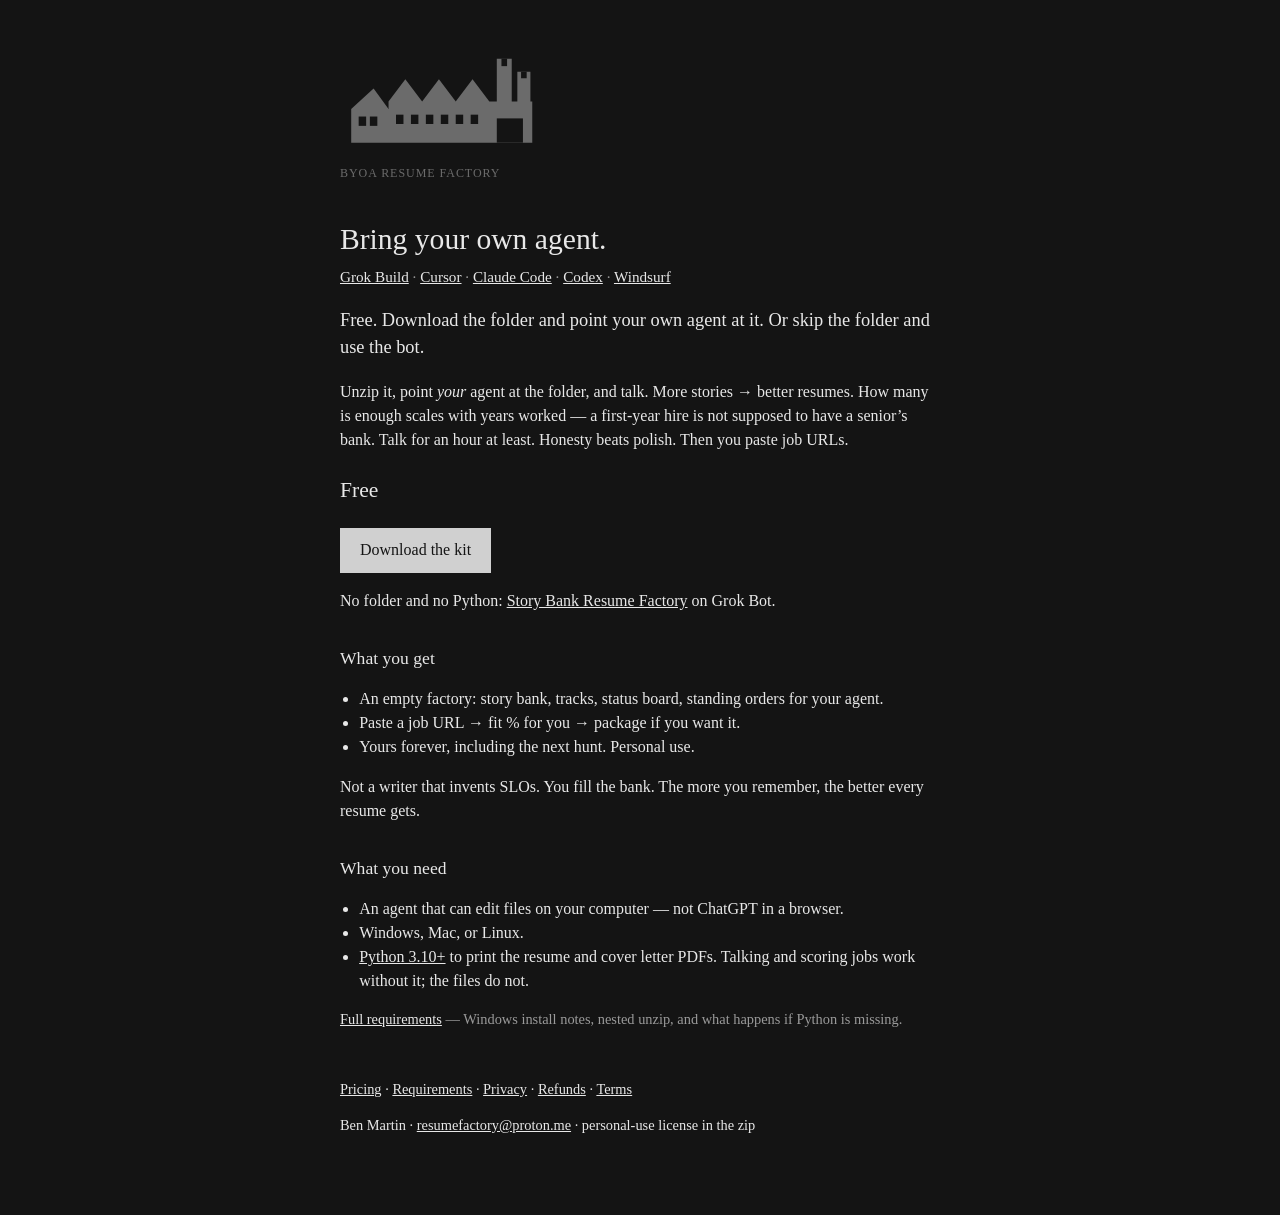
<file: site/index.html>
<!DOCTYPE html>
<html lang="en">
<head>
  <meta charset="utf-8">
  <meta name="viewport" content="width=device-width, initial-scale=1">
  <title>BYOA Resume Factory</title>
  <meta name="description" content="Free. Download the folder for your own agent, or use Story Bank Resume Factory on Grok Bot.">
  <link rel="icon" href="favicon.svg" type="image/svg+xml">
  <link rel="stylesheet" href="style.css">
</head>
<body>
  <header>
    <svg class="mark" viewBox="0 0 240 120" aria-hidden="true">
      <!-- Side-on mill: office + sawtooth hall + two stacks. Holes = stencil cutouts. -->
      <path fill="#6b6b6b" d="
        M12 110 V74 L36 52 L52 74 V66
        L70 42 L88 66 L106 42 L124 66 L142 42 L160 66
        H206 V110 H12 Z
        M168 66 V20 H184 V66 H168 Z
        M190 66 V34 H204 V66 H190 Z"/>
      <!-- office windows -->
      <rect x="20" y="82" width="8" height="10" fill="#141414"/>
      <rect x="32" y="82" width="8" height="10" fill="#141414"/>
      <!-- hall window grid -->
      <rect x="60" y="80" width="8" height="10" fill="#141414"/>
      <rect x="76" y="80" width="8" height="10" fill="#141414"/>
      <rect x="92" y="80" width="8" height="10" fill="#141414"/>
      <rect x="108" y="80" width="8" height="10" fill="#141414"/>
      <rect x="124" y="80" width="8" height="10" fill="#141414"/>
      <rect x="140" y="80" width="8" height="10" fill="#141414"/>
      <!-- loading door -->
      <rect x="168" y="84" width="28" height="26" fill="#141414"/>
      <!-- stack flues -->
      <rect x="173" y="20" width="6" height="8" fill="#141414"/>
      <rect x="194" y="34" width="6" height="7" fill="#141414"/>
    </svg>
    <p class="brand">BYOA Resume Factory</p>
  </header>

  <main>
    <h1>Bring your own agent.</h1>
    <p class="agents">
      <a href="https://x.ai/build">Grok Build</a>
      · <a href="https://cursor.com">Cursor</a>
      · <a href="https://code.claude.com">Claude Code</a>
      · <a href="https://chatgpt.com/codex">Codex</a>
      · <a href="https://windsurf.com">Windsurf</a>
    </p>
    <p class="lede">Free. Download the folder and point your own agent at it. Or skip the folder and use the bot.</p>
    <p>Unzip it, point <em>your</em> agent at the folder, and talk. More stories → better resumes. How many is enough scales with years worked — a first-year hire is not supposed to have a senior’s bank. Talk for an hour at least. Honesty beats polish. Then you paste job URLs.</p>
    <p class="price">Free</p>
    <p>
      <a class="buy-link" href="/kit/BYOA-Resume-Factory.zip" download="BYOA-Resume-Factory.zip">Download the kit</a>
    </p>
    <p>No folder and no Python: <a href="https://x.ai/bot/ZvGhPg4HFYSG61rMsAIAy">Story Bank Resume Factory</a> on Grok Bot.</p>

    <h2>What you get</h2>
    <ul>
      <li>An empty factory: story bank, tracks, status board, standing orders for your agent.</li>
      <li>Paste a job URL → fit % for you → package if you want it.</li>
      <li>Yours forever, including the next hunt. Personal use.</li>
    </ul>
    <p>Not a writer that invents SLOs. You fill the bank. The more you remember, the better every resume gets.</p>

    <h2>What you need</h2>
    <ul>
      <li>An agent that can edit files on your computer — not ChatGPT in a browser.</li>
      <li>Windows, Mac, or Linux.</li>
      <li><a href="https://www.python.org/downloads/">Python 3.10+</a> to print the resume and cover letter PDFs. Talking and scoring jobs work without it; the files do not.</li>
    </ul>
    <p class="fine"><a href="requirements.html">Full requirements</a> — Windows install notes, nested unzip, and what happens if Python is missing.</p>
  </main>

  <footer>
    <p><a href="pricing.html">Pricing</a> · <a href="requirements.html">Requirements</a> · <a href="privacy.html">Privacy</a> · <a href="refund.html">Refunds</a> · <a href="terms.html">Terms</a></p>
    <p>Ben Martin · <a href="mailto:resumefactory@proton.me">resumefactory@proton.me</a> · personal-use license in the zip</p>
  </footer>

</body>
</html>
</file>
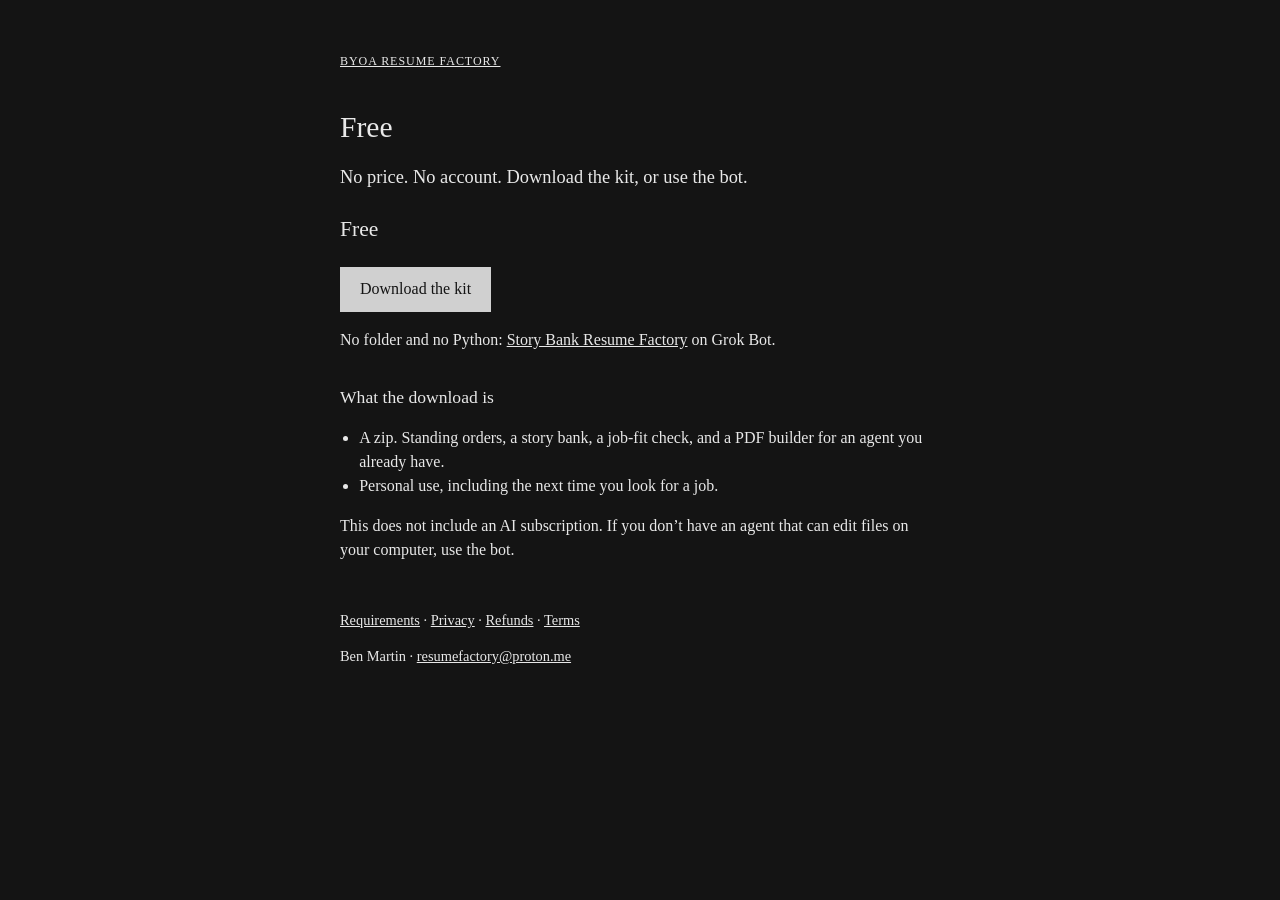
<file: site/pricing.html>
<!DOCTYPE html>
<html lang="en">
<head>
  <meta charset="utf-8">
  <meta name="viewport" content="width=device-width, initial-scale=1">
  <title>Free — BYOA Resume Factory</title>
  <meta name="description" content="Free. Download the kit, or use Story Bank Resume Factory on Grok Bot.">
  <link rel="icon" href="favicon.svg" type="image/svg+xml">
  <link rel="stylesheet" href="style.css">
</head>
<body>
  <p class="brand"><a href="/">BYOA Resume Factory</a></p>
  <h1>Free</h1>
  <p class="lede">No price. No account. Download the kit, or use the bot.</p>

  <p class="price">Free</p>
  <p>
    <a class="buy-link" href="/kit/BYOA-Resume-Factory.zip" download="BYOA-Resume-Factory.zip">Download the kit</a>
  </p>
  <p>No folder and no Python: <a href="https://x.ai/bot/ZvGhPg4HFYSG61rMsAIAy">Story Bank Resume Factory</a> on Grok Bot.</p>

  <h2>What the download is</h2>
  <ul>
    <li>A zip. Standing orders, a story bank, a job-fit check, and a PDF builder for an agent you already have.</li>
    <li>Personal use, including the next time you look for a job.</li>
  </ul>
  <p>This does not include an AI subscription. If you don’t have an agent that can edit files on your computer, use the bot.</p>

  <footer>
    <p><a href="requirements.html">Requirements</a> · <a href="privacy.html">Privacy</a> · <a href="refund.html">Refunds</a> · <a href="terms.html">Terms</a></p>
    <p>Ben Martin · <a href="mailto:resumefactory@proton.me">resumefactory@proton.me</a></p>
  </footer>

</body>
</html>
</file>
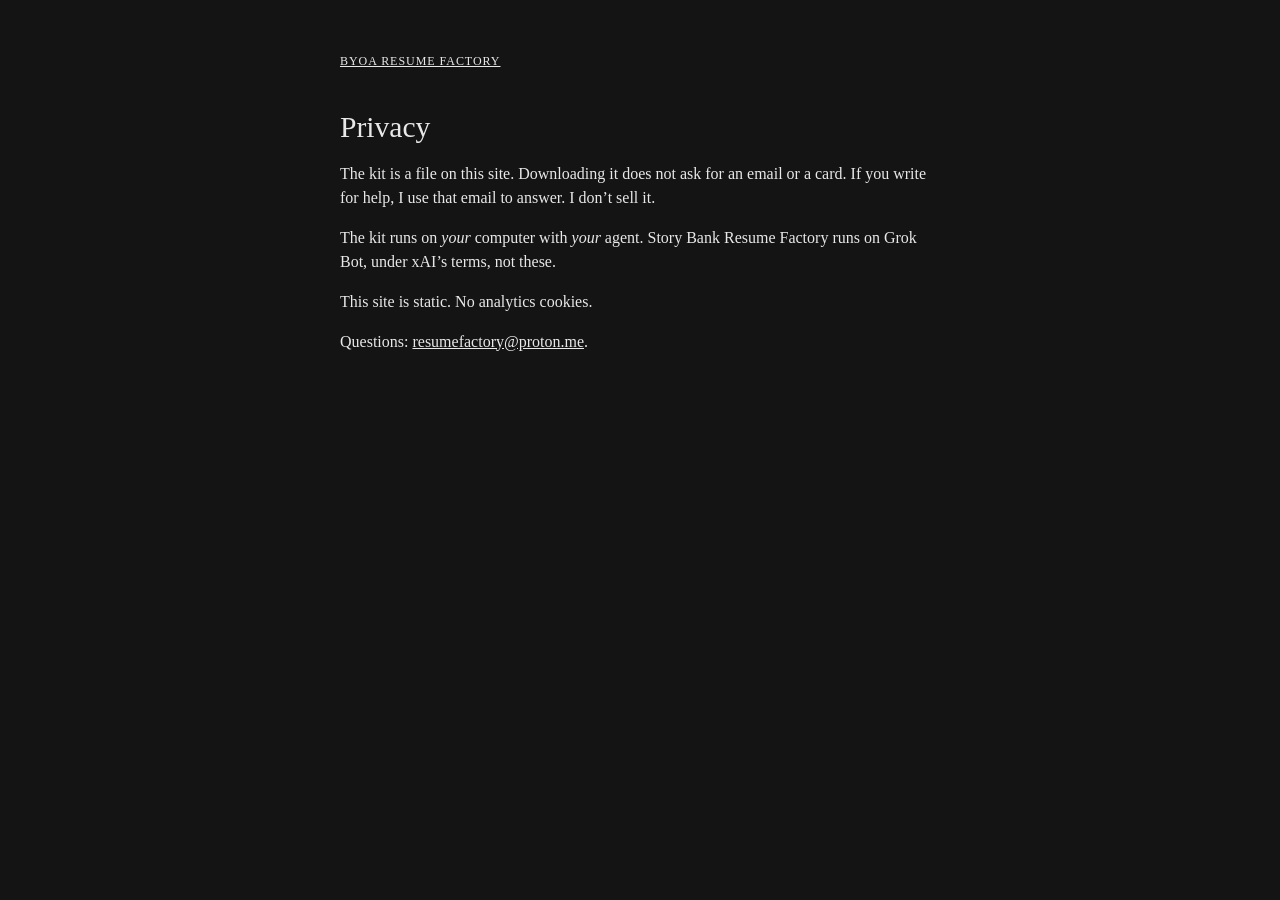
<file: site/privacy.html>
<!DOCTYPE html>
<html lang="en">
<head>
  <meta charset="utf-8">
  <meta name="viewport" content="width=device-width, initial-scale=1">
  <title>Privacy — BYOA Resume Factory</title>
  <link rel="stylesheet" href="style.css">
</head>
<body>
  <p class="brand"><a href="index.html">BYOA Resume Factory</a></p>
  <h1>Privacy</h1>
  <p>The kit is a file on this site. Downloading it does not ask for an email or a card. If you write for help, I use that email to answer. I don’t sell it.</p>
  <p>The kit runs on <em>your</em> computer with <em>your</em> agent. Story Bank Resume Factory runs on Grok Bot, under xAI’s terms, not these.</p>
  <p>This site is static. No analytics cookies.</p>
  <p>Questions: <a href="mailto:resumefactory@proton.me">resumefactory@proton.me</a>.</p>
</body>
</html>
</file>
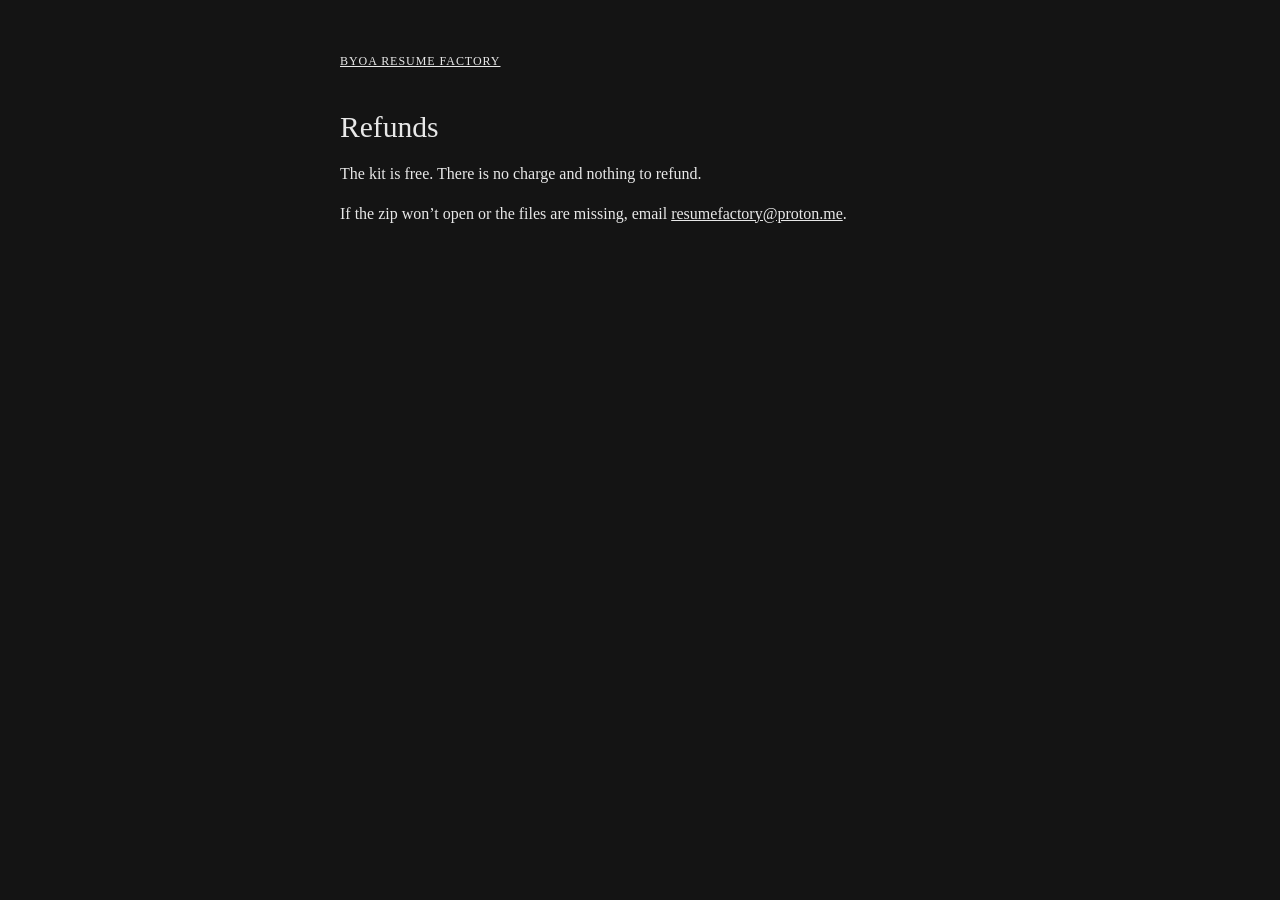
<file: site/refund.html>
<!DOCTYPE html>
<html lang="en">
<head>
  <meta charset="utf-8">
  <meta name="viewport" content="width=device-width, initial-scale=1">
  <title>Refunds — BYOA Resume Factory</title>
  <link rel="stylesheet" href="style.css">
</head>
<body>
  <p class="brand"><a href="index.html">BYOA Resume Factory</a></p>
  <h1>Refunds</h1>
  <p>The kit is free. There is no charge and nothing to refund.</p>
  <p>If the zip won’t open or the files are missing, email <a href="mailto:resumefactory@proton.me">resumefactory@proton.me</a>.</p>
</body>
</html>
</file>
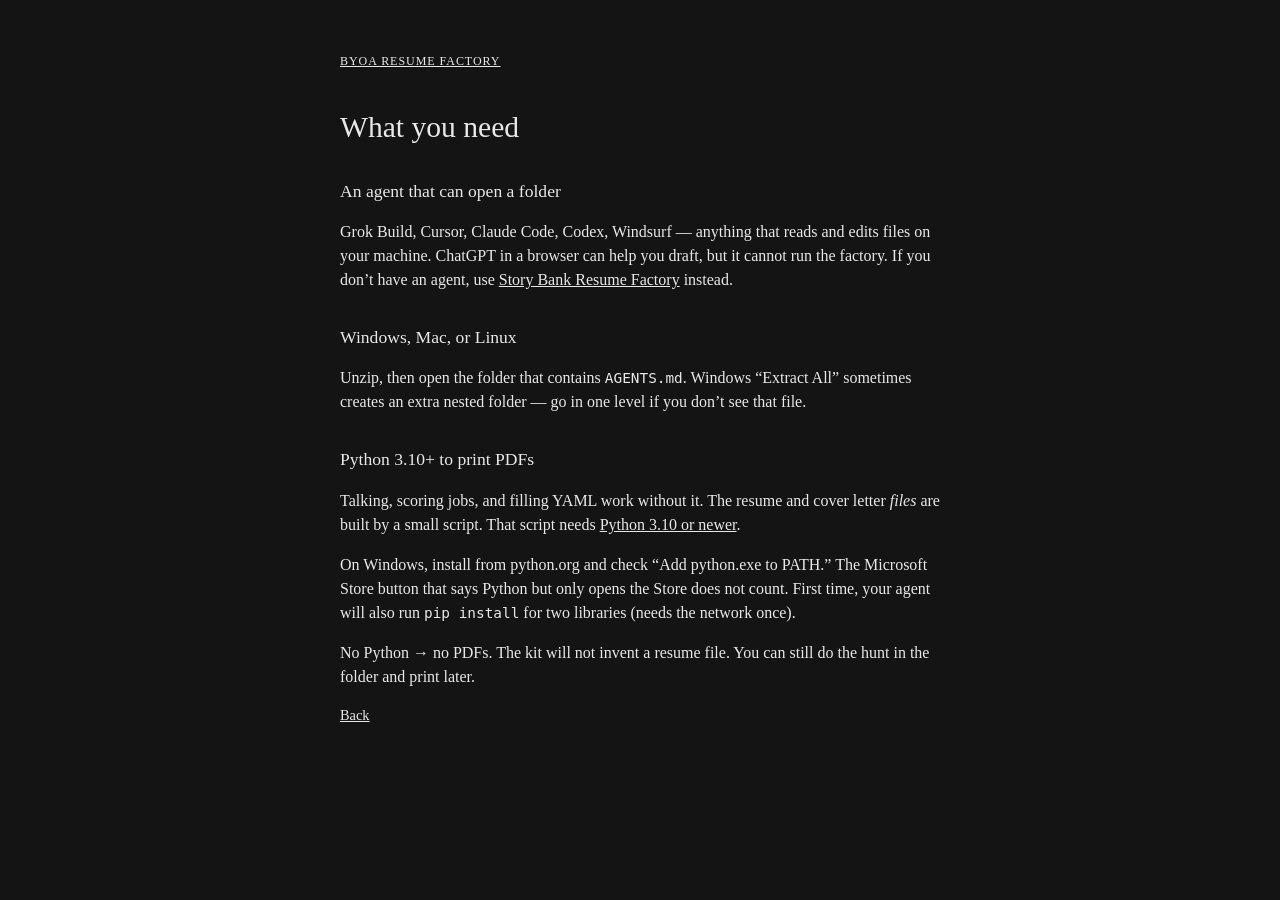
<file: site/requirements.html>
<!DOCTYPE html>
<html lang="en">
<head>
  <meta charset="utf-8">
  <meta name="viewport" content="width=device-width, initial-scale=1">
  <title>What you need — BYOA Resume Factory</title>
  <meta name="description" content="What you need to run BYOA Resume Factory: an agent that can edit a folder, Windows Mac or Linux, and Python 3.10+ to print PDFs.">
  <link rel="icon" href="favicon.svg" type="image/svg+xml">
  <link rel="stylesheet" href="style.css">
</head>
<body>
  <p class="brand"><a href="/">BYOA Resume Factory</a></p>
  <h1>What you need</h1>

  <h2>An agent that can open a folder</h2>
  <p>Grok Build, Cursor, Claude Code, Codex, Windsurf — anything that reads and edits files on your machine. ChatGPT in a browser can help you draft, but it cannot run the factory. If you don’t have an agent, use <a href="https://x.ai/bot/ZvGhPg4HFYSG61rMsAIAy">Story Bank Resume Factory</a> instead.</p>

  <h2>Windows, Mac, or Linux</h2>
  <p>Unzip, then open the folder that contains <code>AGENTS.md</code>. Windows “Extract All” sometimes creates an extra nested folder — go in one level if you don’t see that file.</p>

  <h2>Python 3.10+ to print PDFs</h2>
  <p>Talking, scoring jobs, and filling YAML work without it. The resume and cover letter <em>files</em> are built by a small script. That script needs <a href="https://www.python.org/downloads/">Python 3.10 or newer</a>.</p>
  <p>On Windows, install from python.org and check “Add python.exe to PATH.” The Microsoft Store button that says Python but only opens the Store does not count. First time, your agent will also run <code>pip install</code> for two libraries (needs the network once).</p>
  <p>No Python → no PDFs. The kit will not invent a resume file. You can still do the hunt in the folder and print later.</p>

  <p class="fine"><a href="/">Back</a></p>
</body>
</html>
</file>
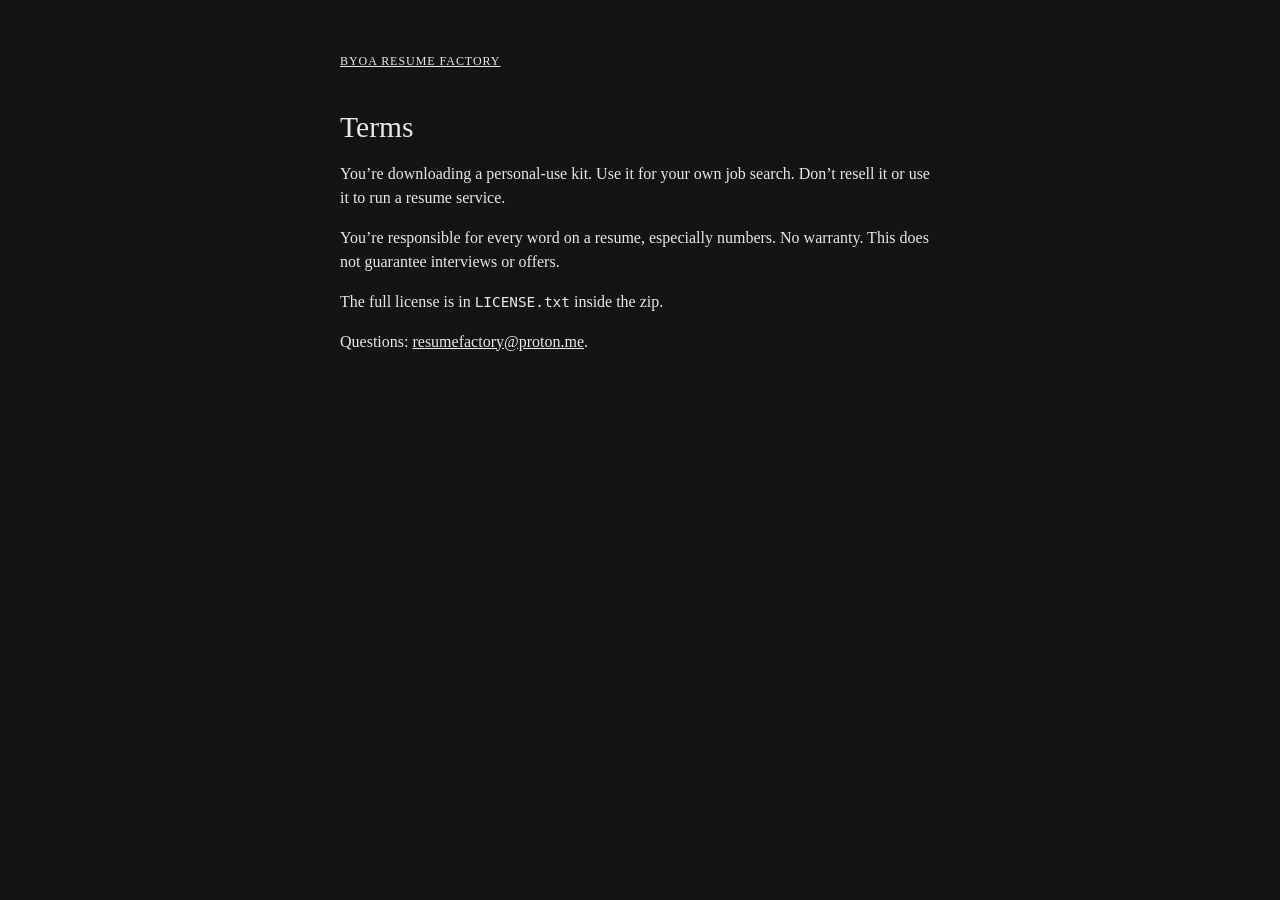
<file: site/terms.html>
<!DOCTYPE html>
<html lang="en">
<head>
  <meta charset="utf-8">
  <meta name="viewport" content="width=device-width, initial-scale=1">
  <title>Terms — BYOA Resume Factory</title>
  <link rel="stylesheet" href="style.css">
</head>
<body>
  <p class="brand"><a href="index.html">BYOA Resume Factory</a></p>
  <h1>Terms</h1>
  <p>You’re downloading a personal-use kit. Use it for your own job search. Don’t resell it or use it to run a resume service.</p>
  <p>You’re responsible for every word on a resume, especially numbers. No warranty. This does not guarantee interviews or offers.</p>
  <p>The full license is in <code>LICENSE.txt</code> inside the zip.</p>
  <p>Questions: <a href="mailto:resumefactory@proton.me">resumefactory@proton.me</a>.</p>
</body>
</html>
</file>
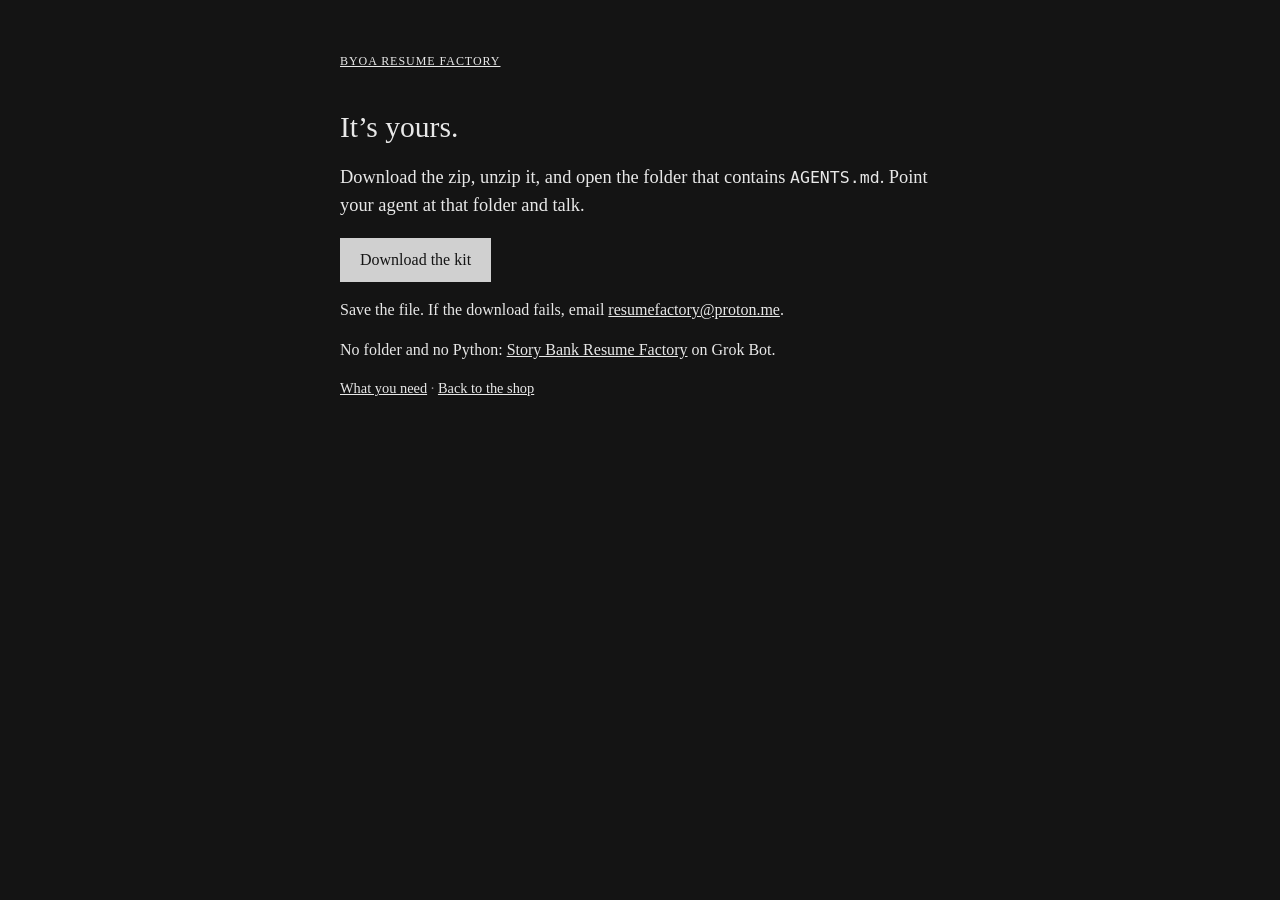
<file: site/thanks.html>
<!DOCTYPE html>
<html lang="en">
<head>
  <meta charset="utf-8">
  <meta name="viewport" content="width=device-width, initial-scale=1">
  <title>Download — BYOA Resume Factory</title>
  <meta name="robots" content="noindex">
  <link rel="icon" href="favicon.svg" type="image/svg+xml">
  <link rel="stylesheet" href="style.css">
</head>
<body>
  <p class="brand"><a href="/">BYOA Resume Factory</a></p>
  <h1>It’s yours.</h1>
  <p class="lede">Download the zip, unzip it, and open the folder that contains <code>AGENTS.md</code>. Point your agent at that folder and talk.</p>
  <p>
    <a class="buy-link" href="/kit/BYOA-Resume-Factory.zip" download="BYOA-Resume-Factory.zip">Download the kit</a>
  </p>
  <p>Save the file. If the download fails, email <a href="mailto:resumefactory@proton.me">resumefactory@proton.me</a>.</p>
  <p>No folder and no Python: <a href="https://x.ai/bot/ZvGhPg4HFYSG61rMsAIAy">Story Bank Resume Factory</a> on Grok Bot.</p>
  <p class="fine"><a href="requirements.html">What you need</a> · <a href="/">Back to the shop</a></p>
</body>
</html>
</file>
<file: site/style.css>
:root {
  color-scheme: dark;
  --bg: #141414;
  --fg: #e8e8e8;
  --muted: #9a9a9a;
  --mark: #6b6b6b;
  --btn: #d0d0d0;
  --btn-fg: #141414;
}
* { box-sizing: border-box; }
html, body { margin: 0; }
body {
  font-family: Georgia, "Times New Roman", serif;
  background: var(--bg);
  color: var(--fg);
  line-height: 1.5;
  max-width: 40rem;
  margin: 0 auto;
  padding: 2.5rem 1.25rem 4rem;
}
.mark { width: 14rem; height: auto; display: block; }
.brand {
  letter-spacing: 0.08em;
  text-transform: uppercase;
  font-size: 0.75rem;
  color: var(--mark);
  margin: 0.75rem 0 2.5rem;
}
h1 { font-size: 1.85rem; font-weight: 400; line-height: 1.2; margin: 0 0 0.5rem; }
h2 { font-size: 1.1rem; font-weight: 400; margin: 2rem 0 0.5rem; }
.agents { color: var(--muted); font-size: 0.95rem; margin: 0 0 1rem; }
.agents a { color: var(--fg); }
.lede { font-size: 1.15rem; }
p, li { color: var(--fg); }
.fine, .price span, footer { color: var(--muted); font-size: 0.9rem; }
.price { font-size: 1.35rem; }
.price span { display: block; font-size: 0.85rem; margin-top: 0.25rem; }
ul { padding-left: 1.2rem; }
button {
  font: inherit;
  background: var(--btn);
  color: var(--btn-fg);
  border: 0;
  padding: 0.65rem 1.25rem;
  cursor: pointer;
}
button:disabled { opacity: 0.4; cursor: not-allowed; }
a { color: var(--fg); }
.buy-link {
  display: inline-block;
  background: var(--btn);
  color: var(--btn-fg);
  text-decoration: none;
  padding: 0.65rem 1.25rem;
}
code {
  font-family: ui-monospace, "Cascadia Code", Consolas, monospace;
  font-size: 0.9em;
  white-space: nowrap;
}
footer { margin-top: 3rem; }
</file>
